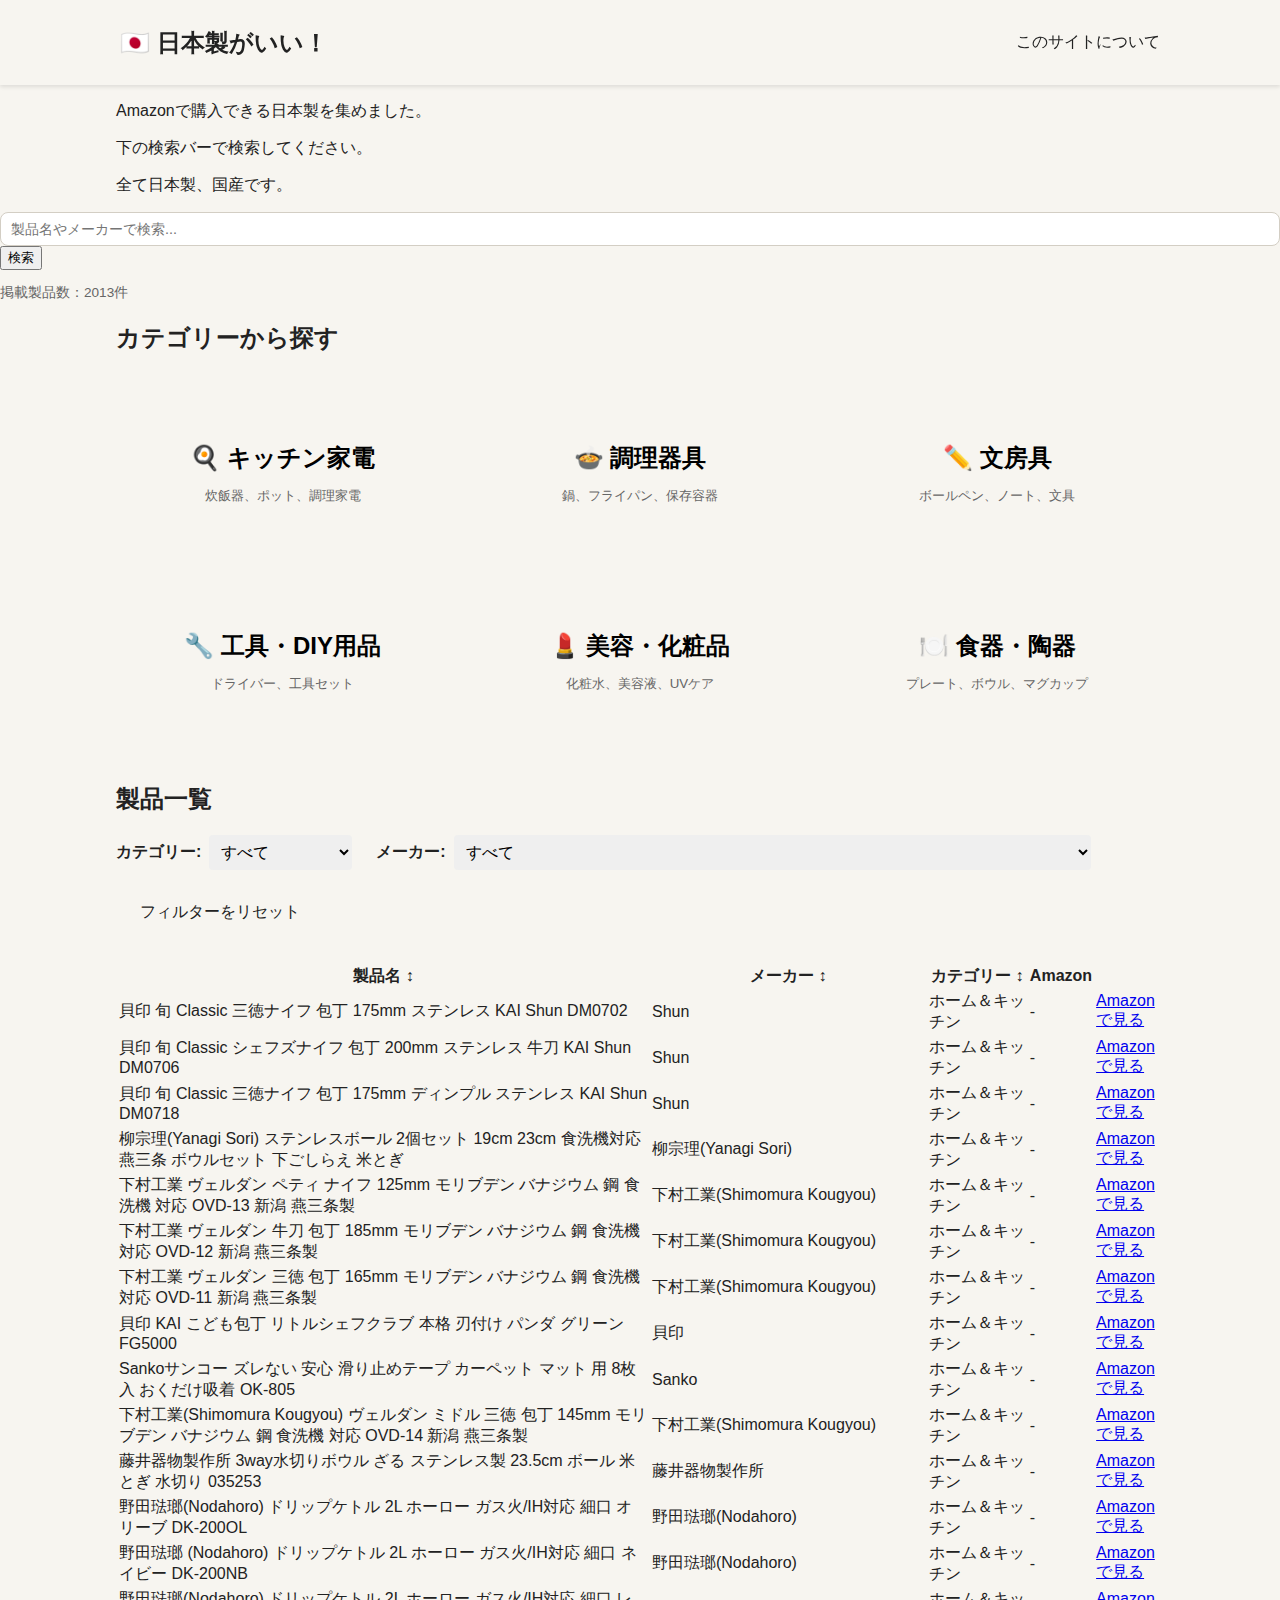
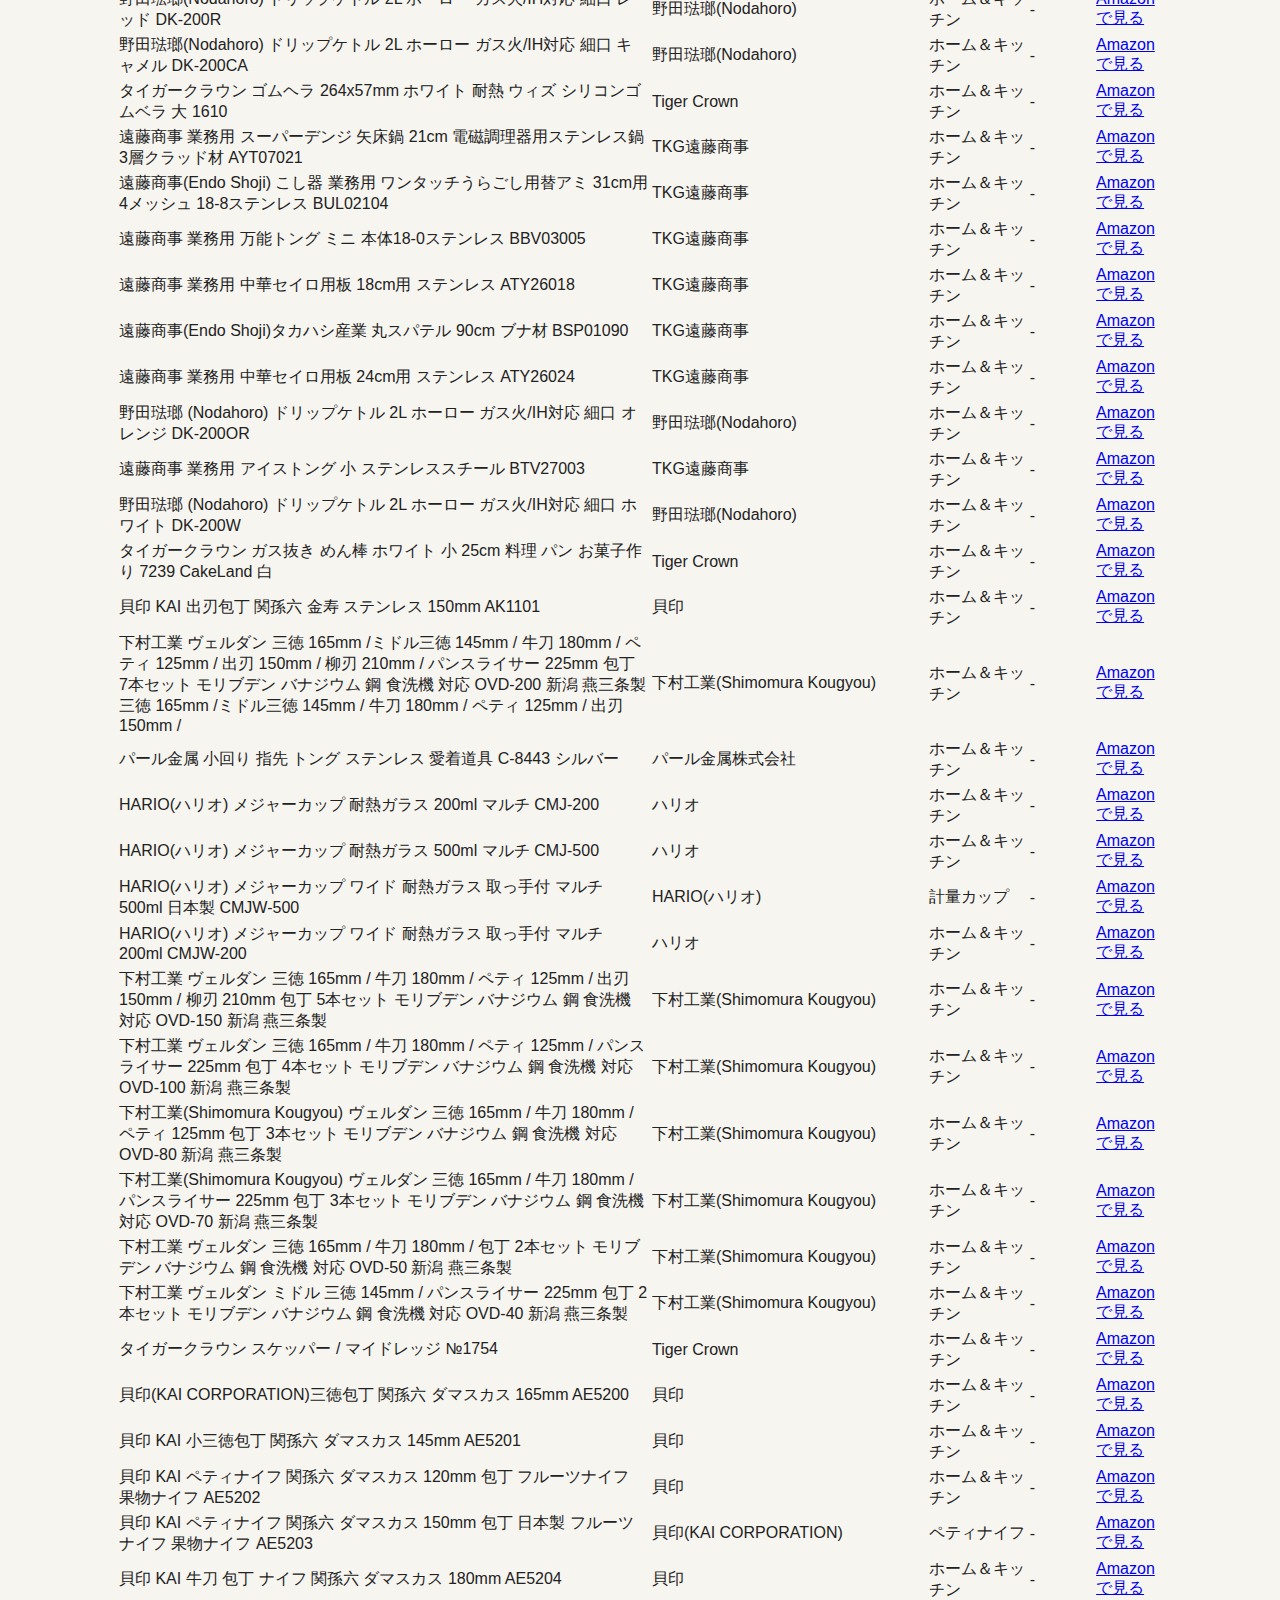
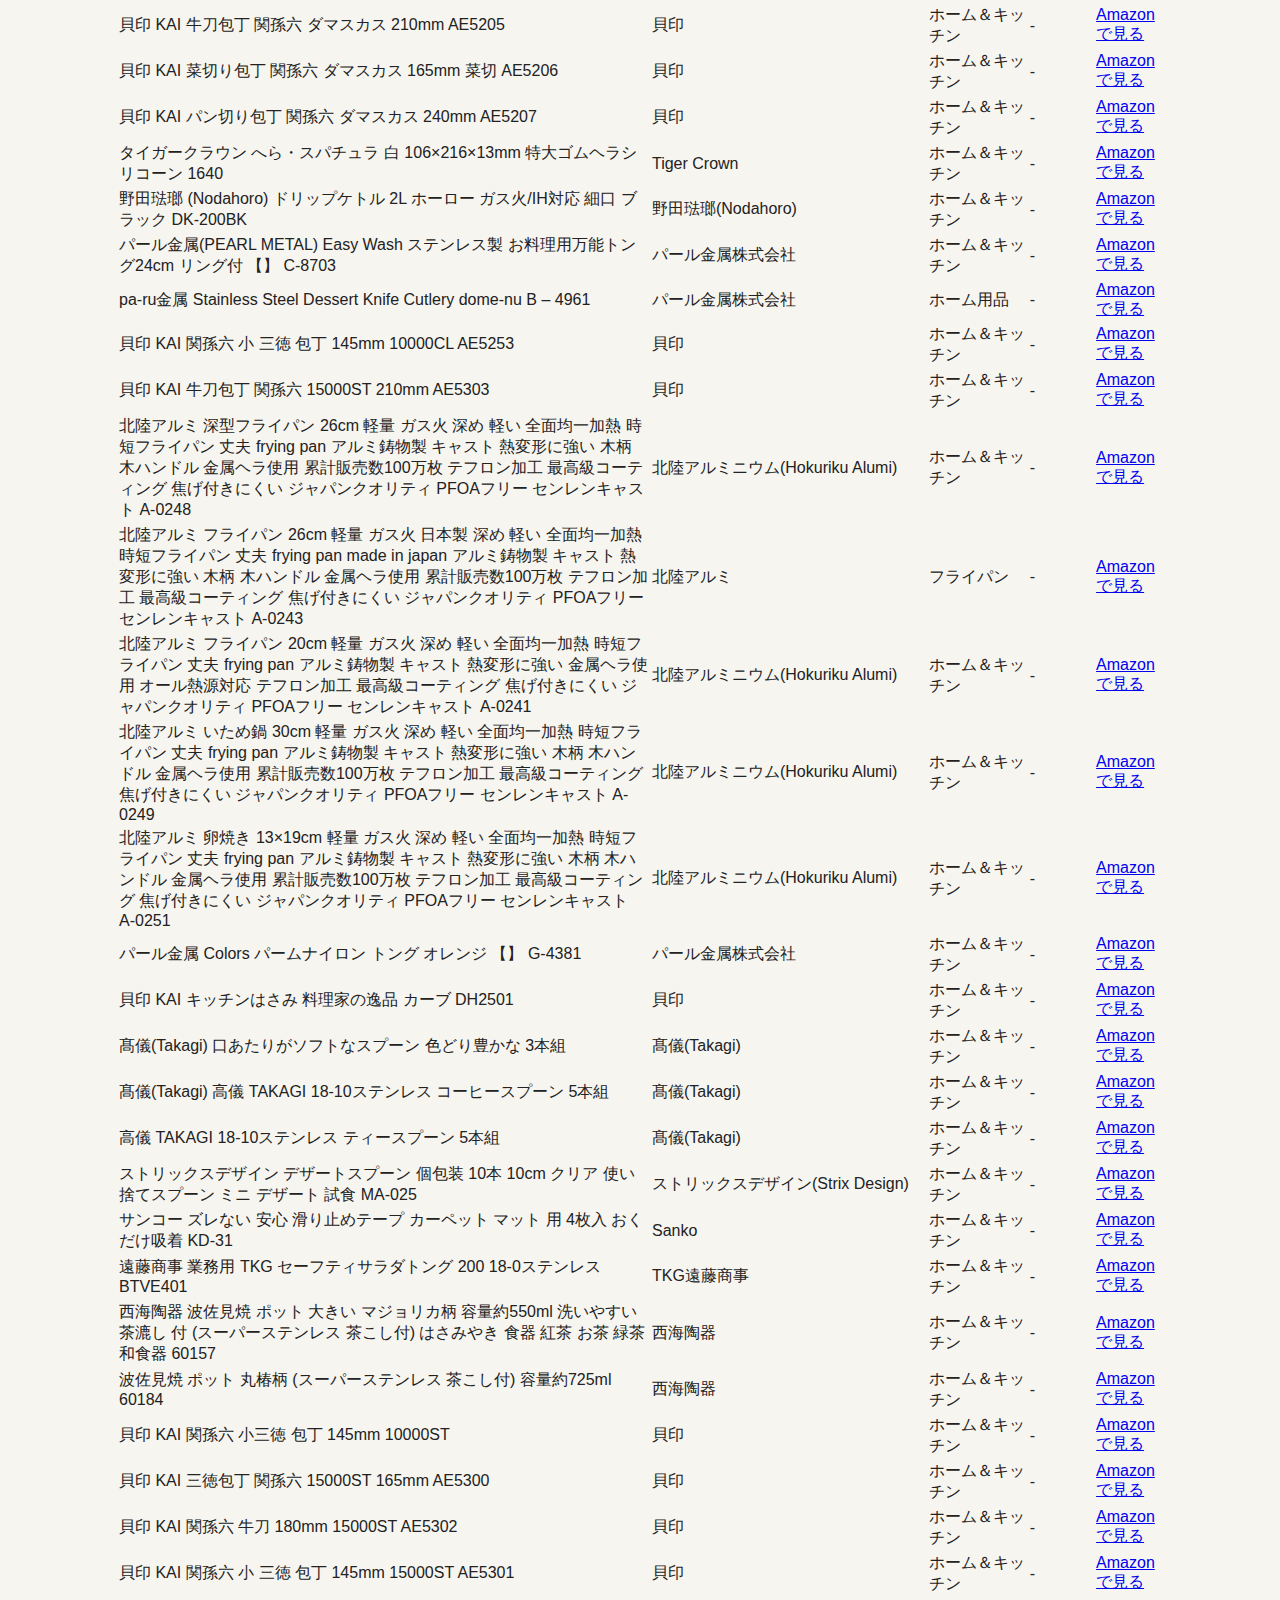
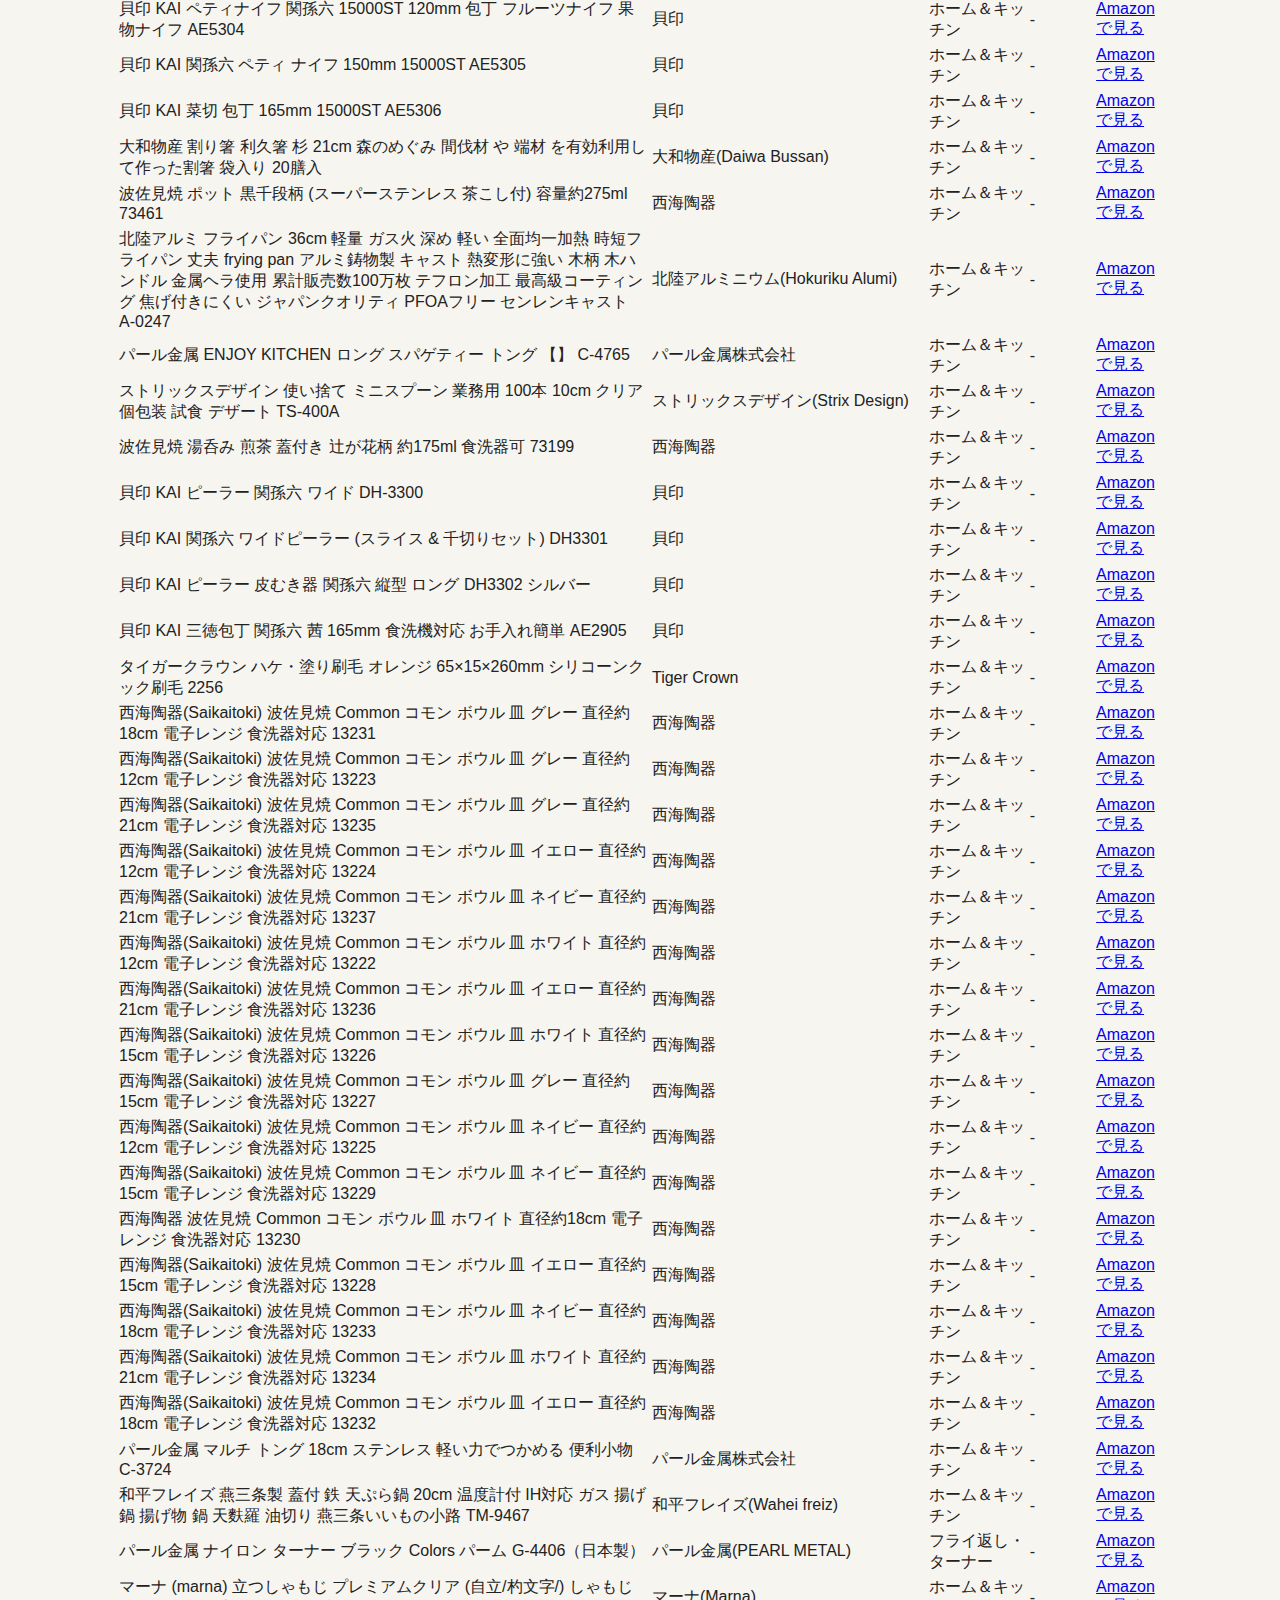
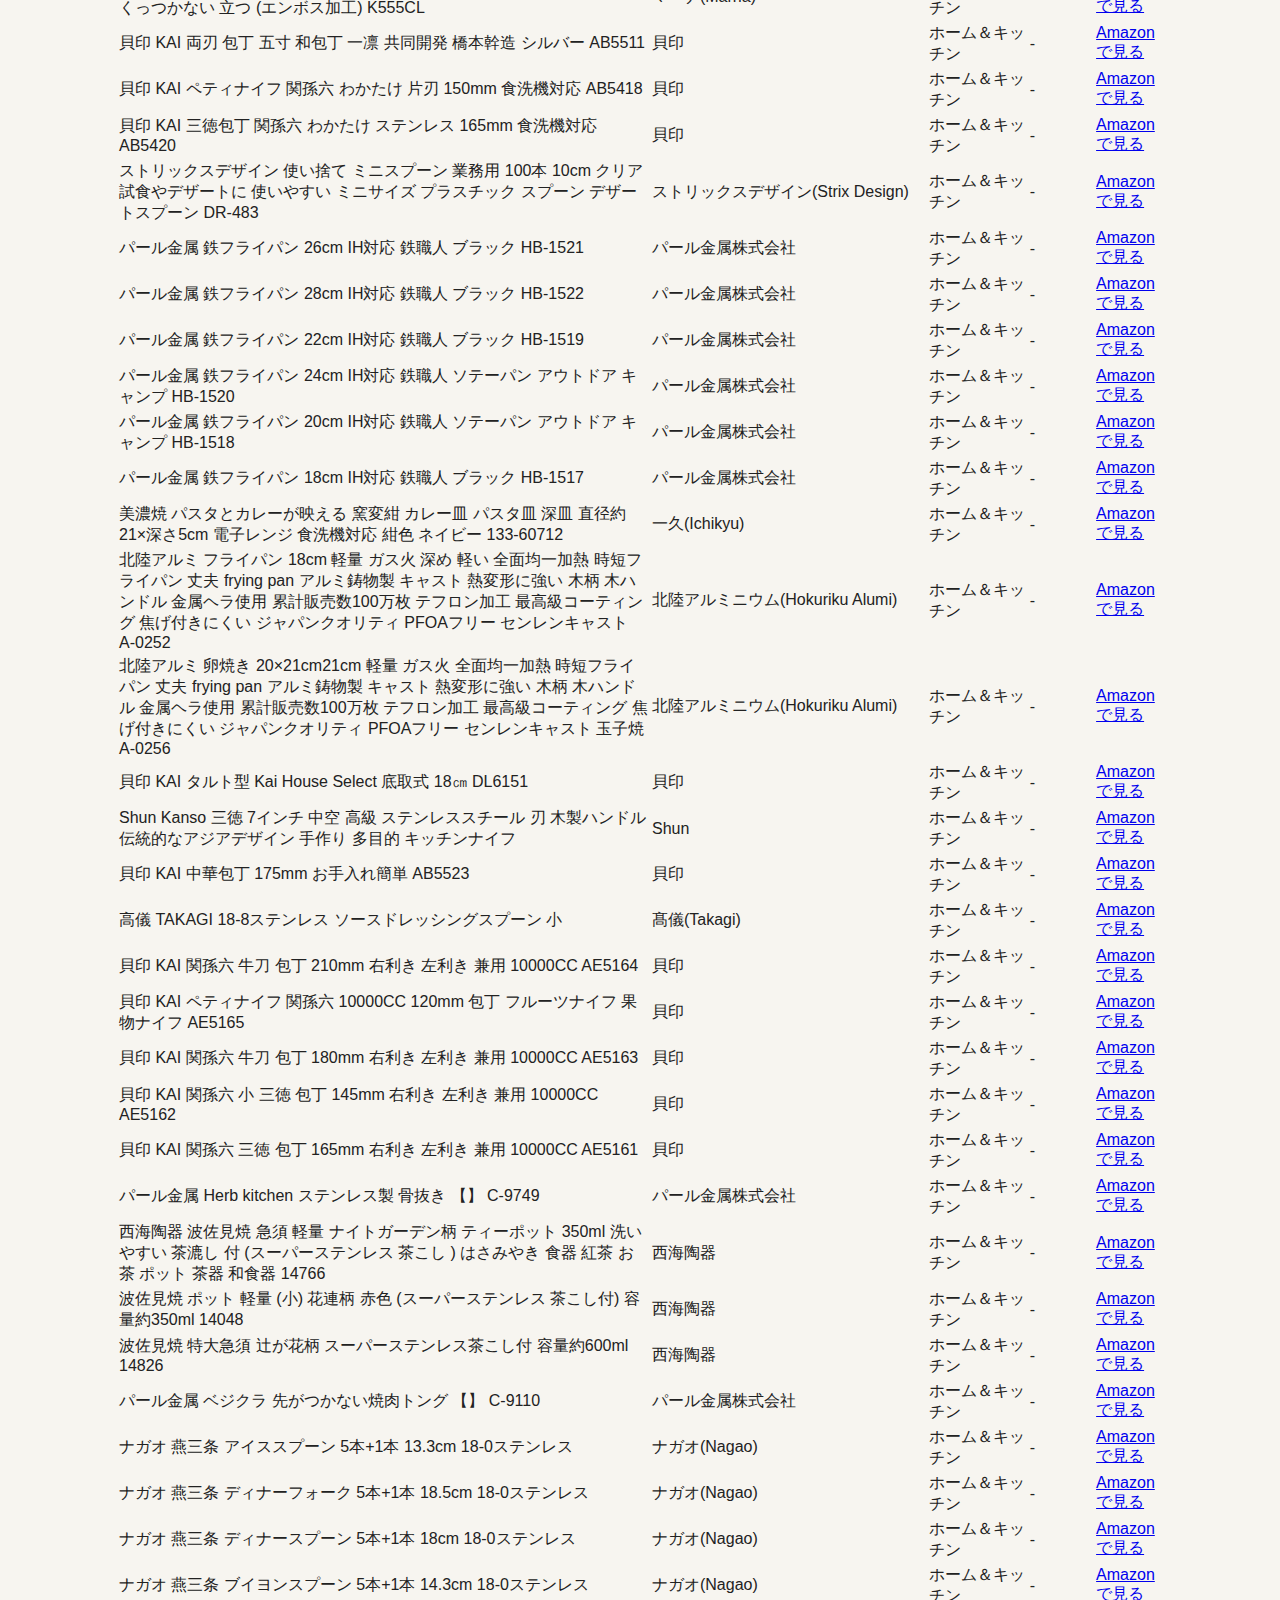
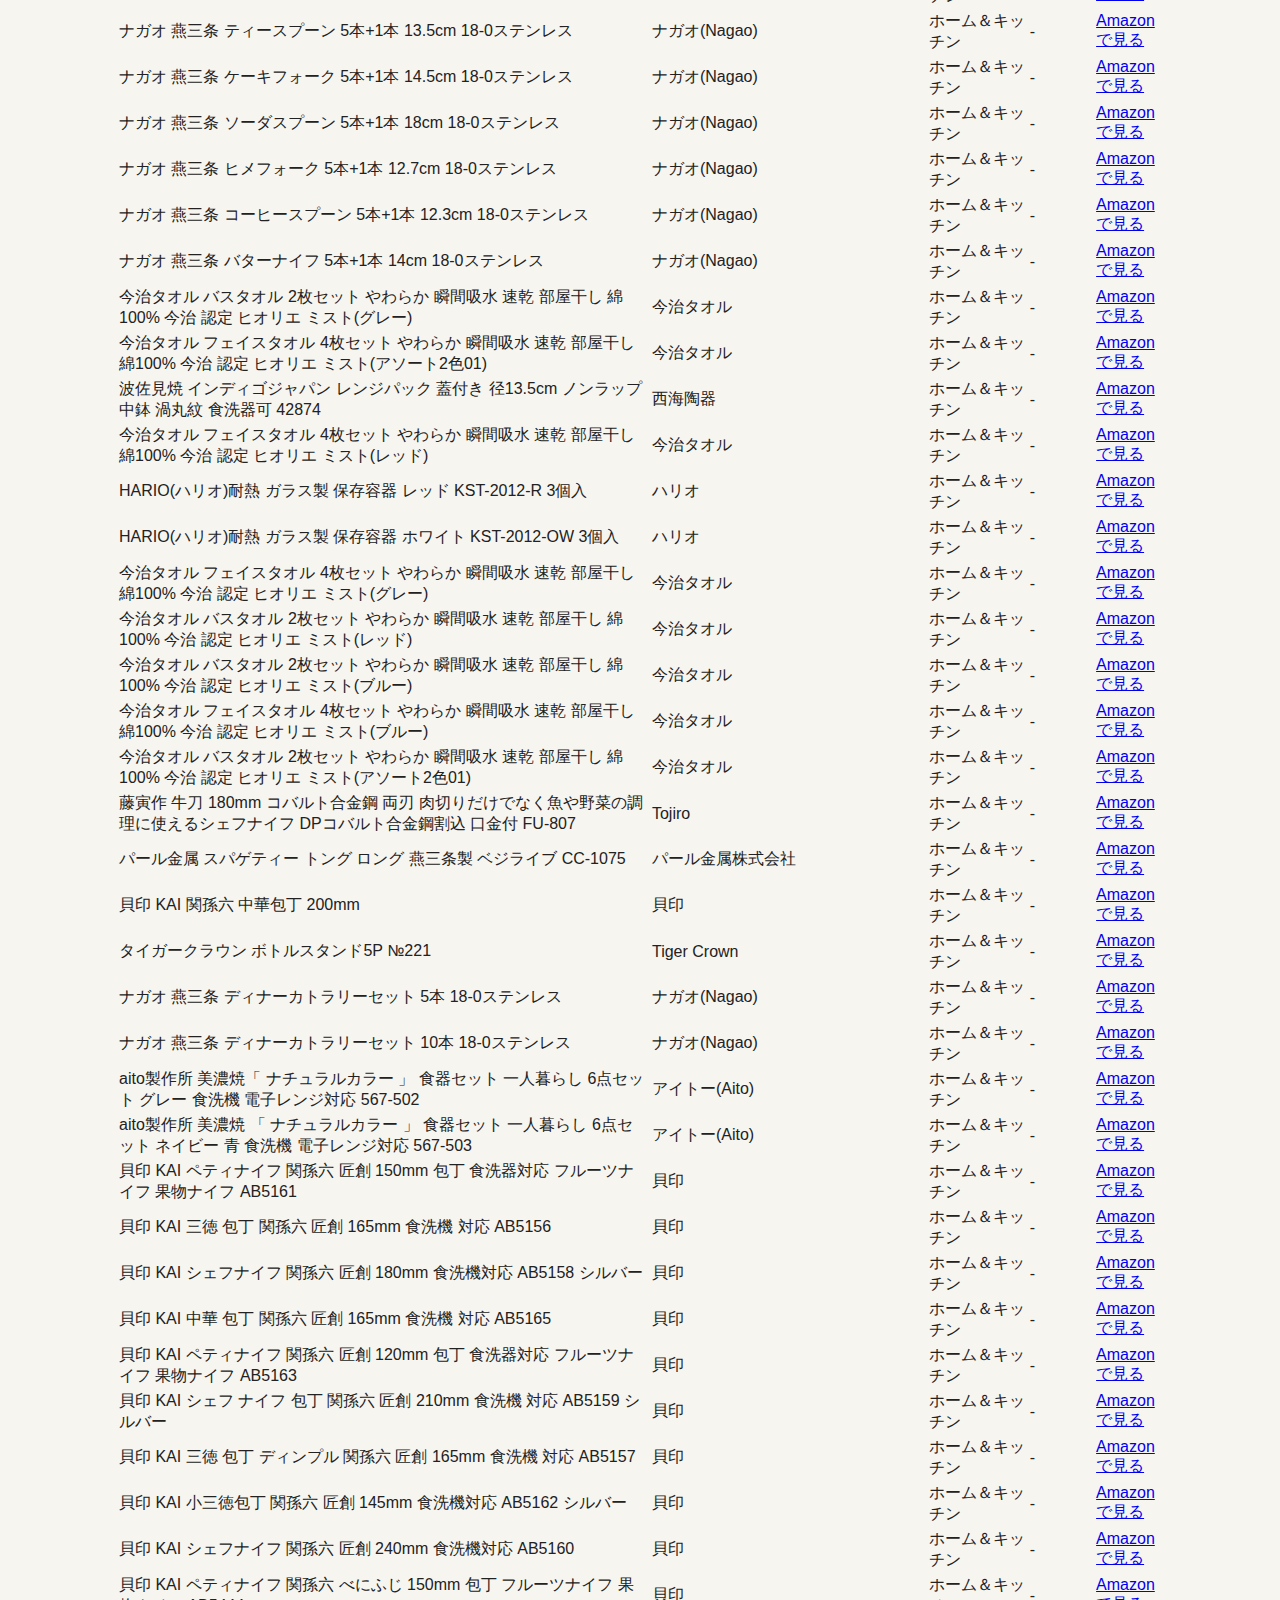
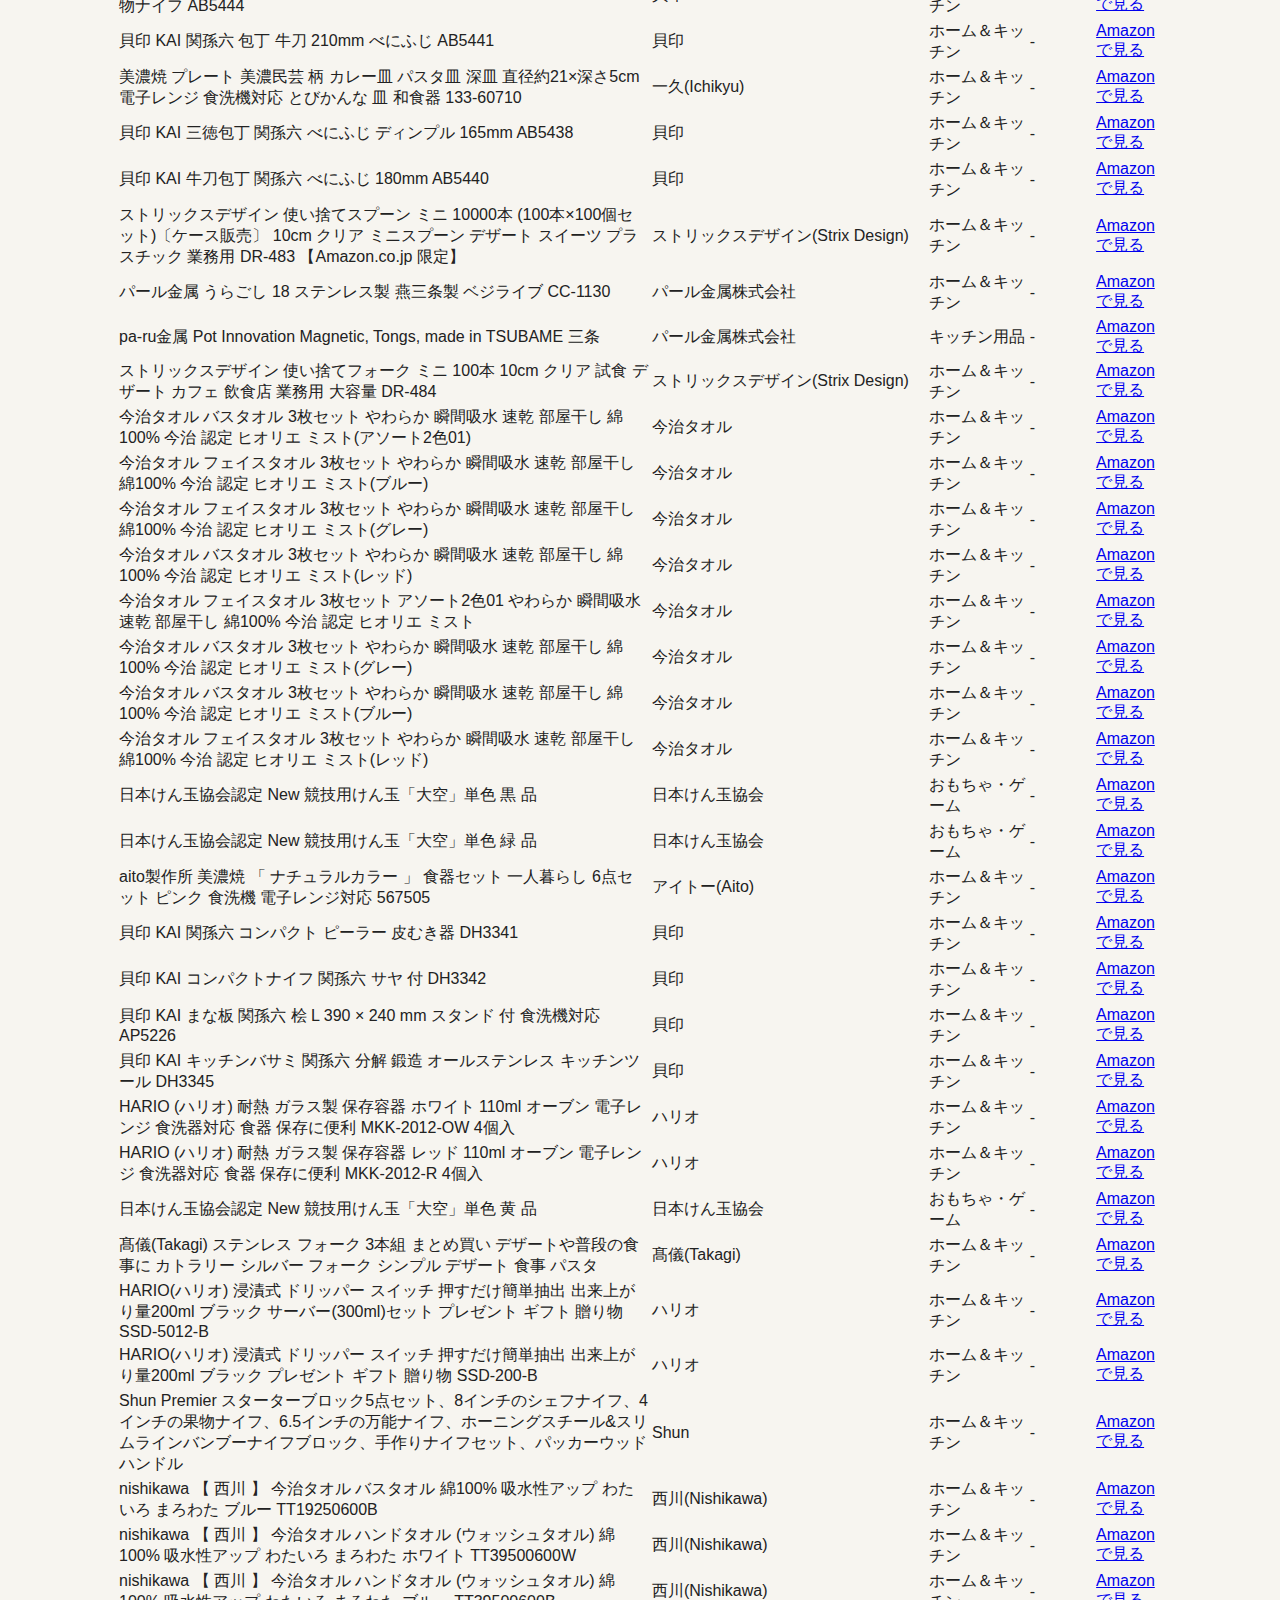
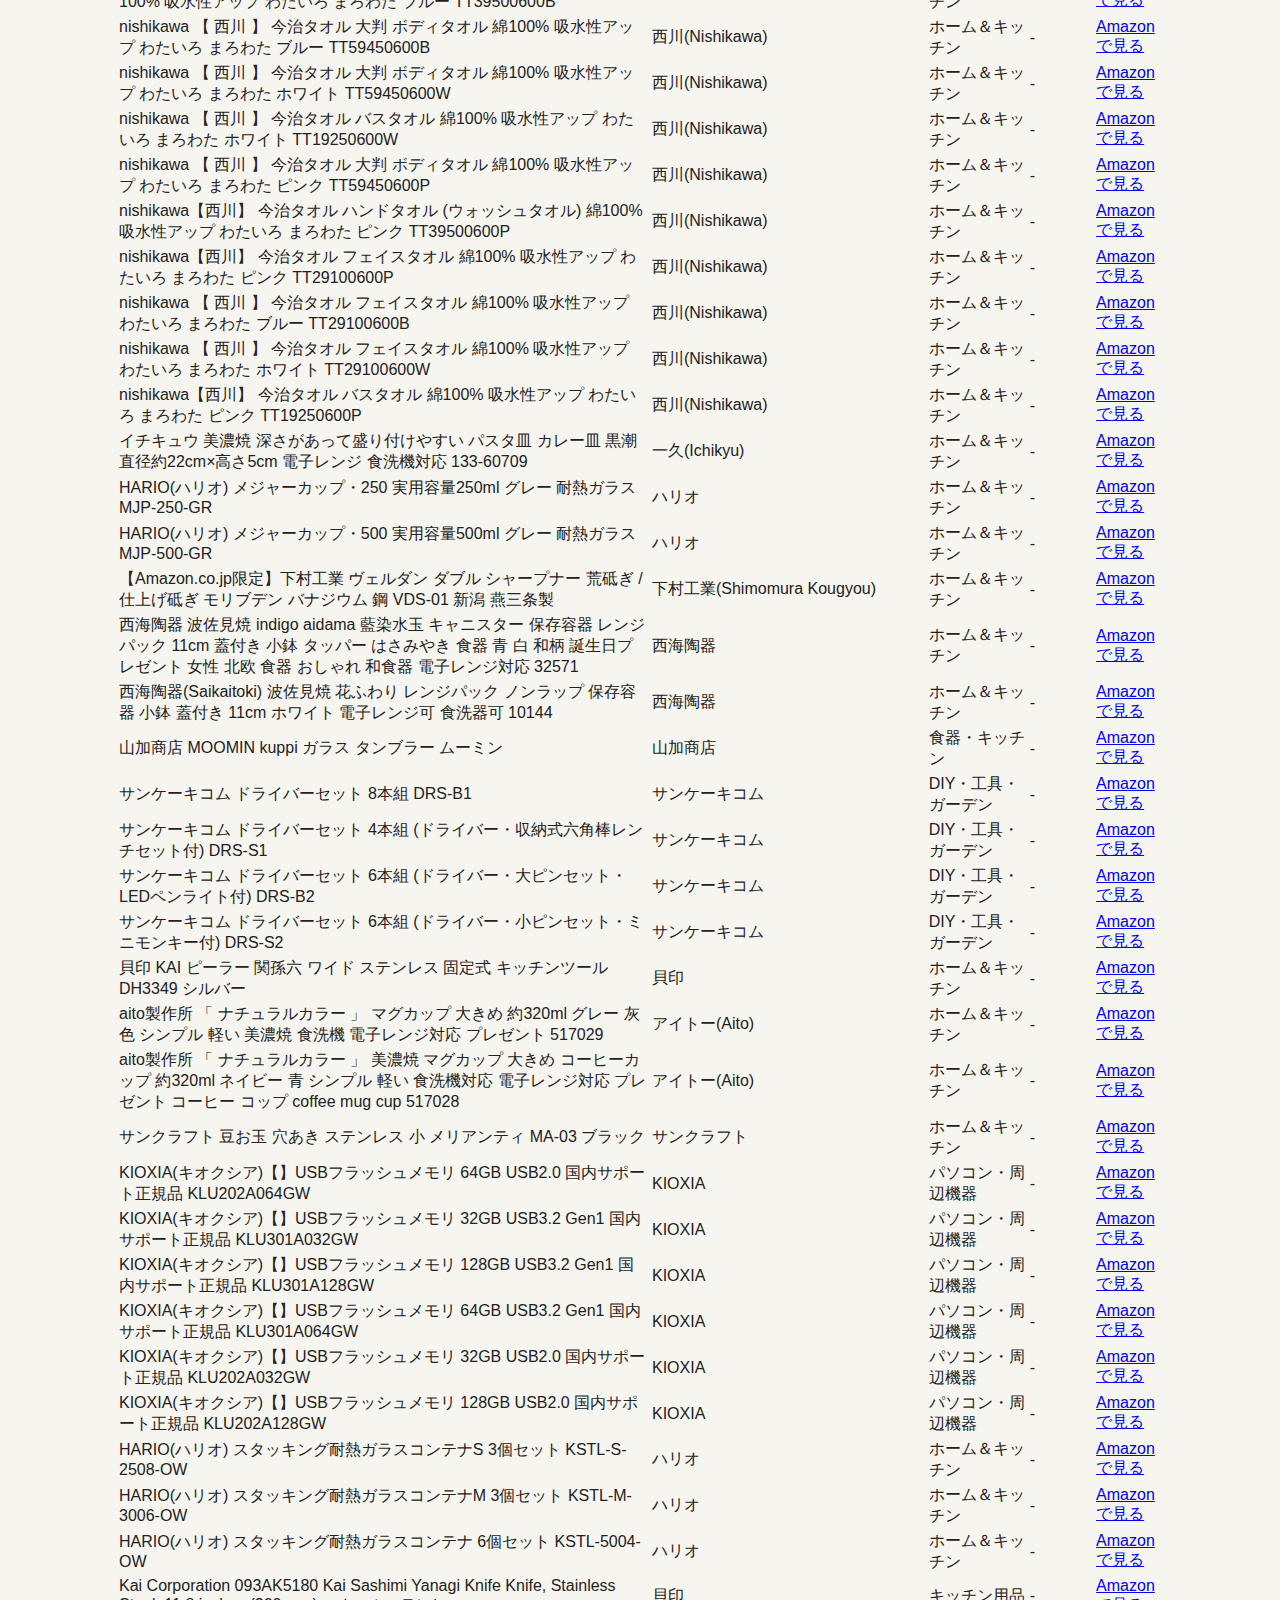
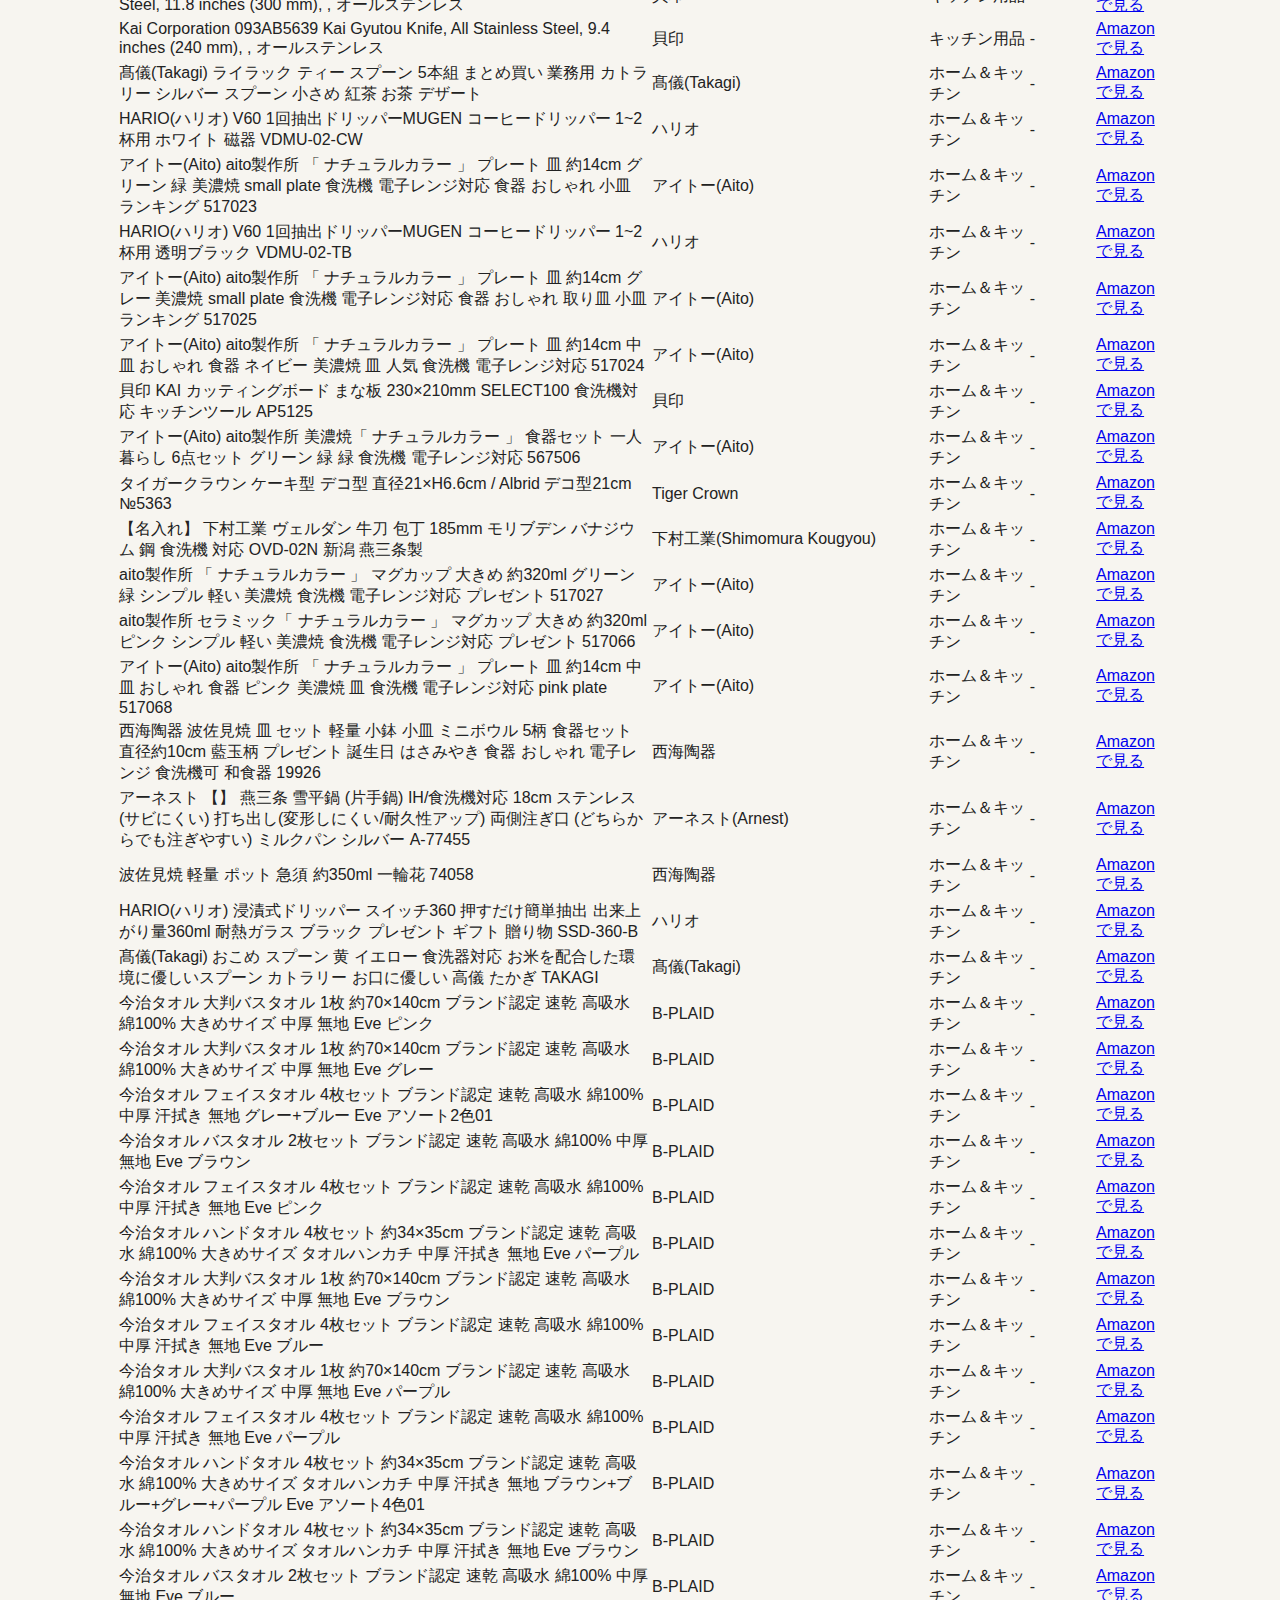
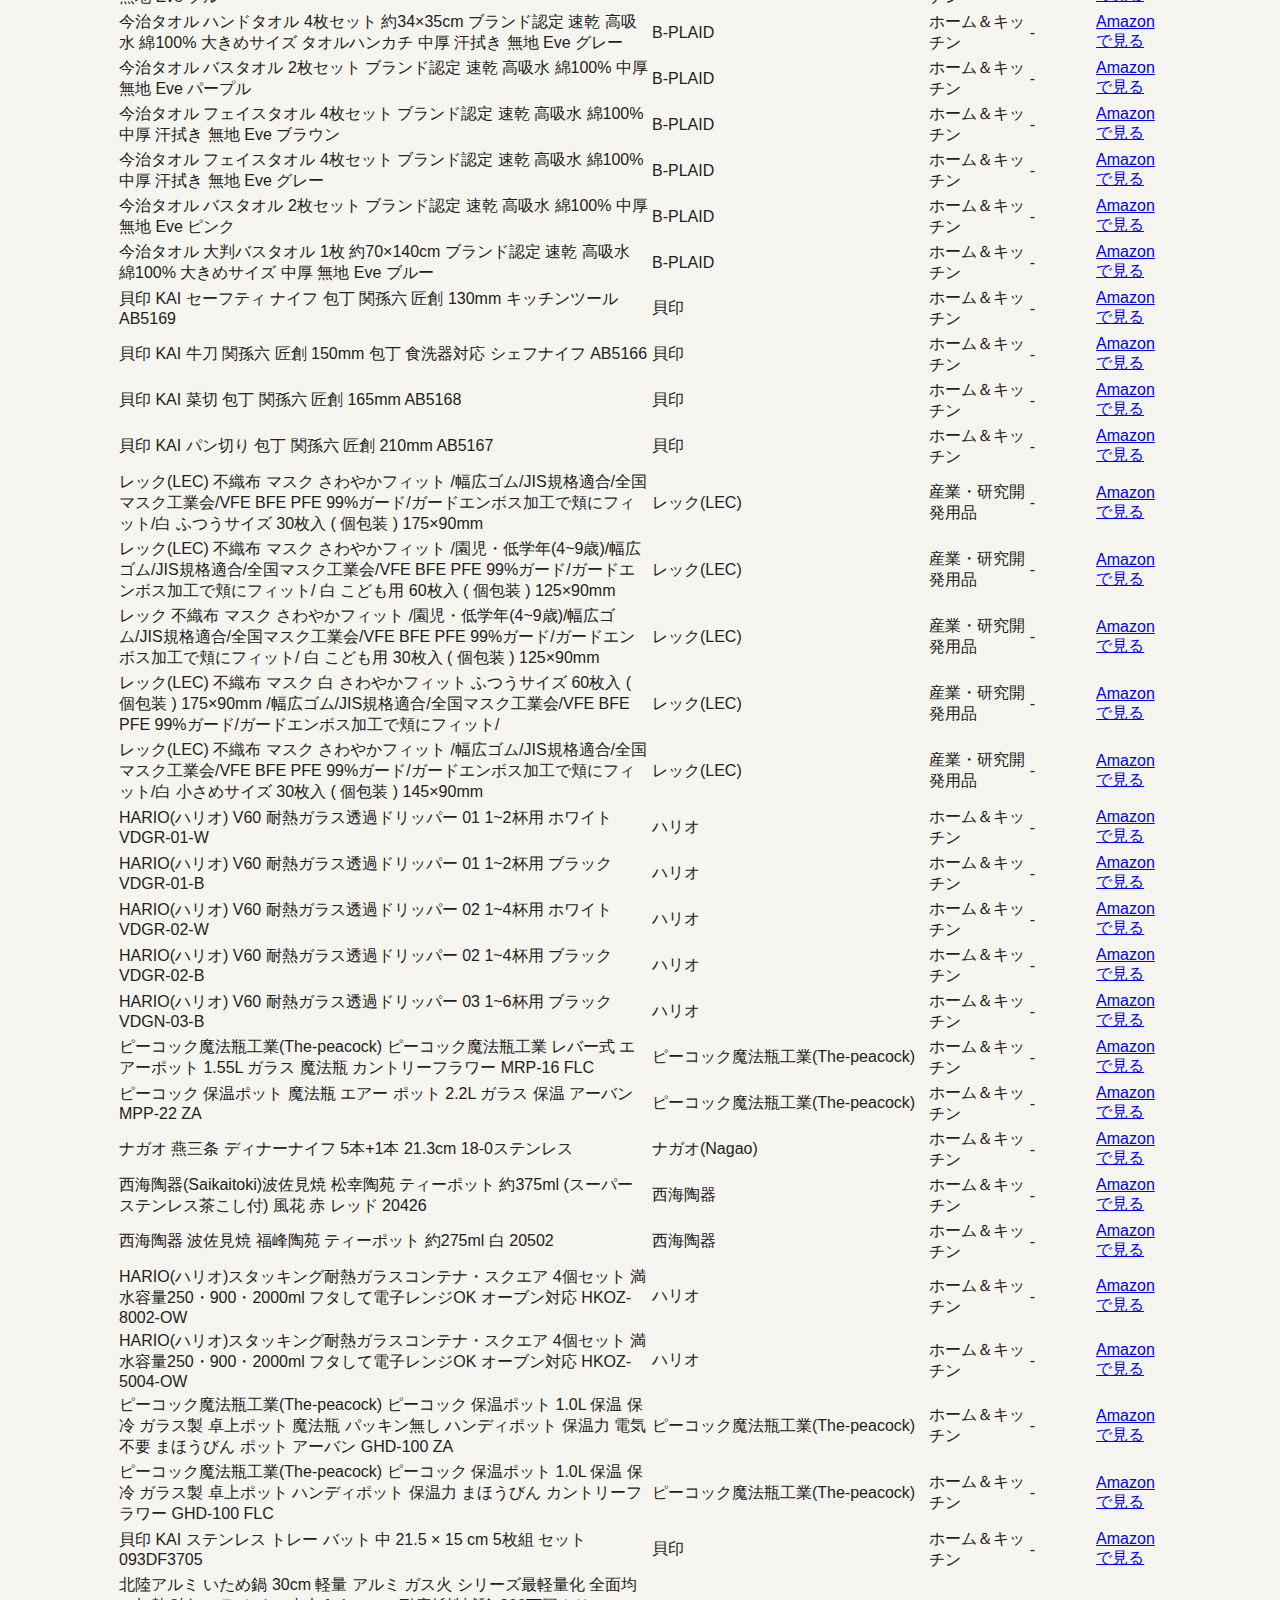
<file: index.html>
<!DOCTYPE html>
<html lang="ja">
<head>
    <meta charset="UTF-8">
    <meta name="viewport" content="width=device-width, initial-scale=1.0">
    <title>日本製がいい！</title>
    <link rel="stylesheet" href="css/style.css">
    <link rel="icon" href="favicon.jpeg" type="image/x-icon">
</head>

<body>
    <header>
        <nav class="navbar">
            <div class="container">
                <a href="index.html" class="logo">🇯🇵 日本製がいい！</a>
                <ul class="nav-menu">
                    <li><a href="about.html">このサイトについて</a></li>
                </ul>
            </div>
        </nav>
    </header>

    <main>
        <section class="hero-section">
            <div class="container hero-content">
                <p>Amazonで購入できる日本製を集めました。</p>
                <p>下の検索バーで検索してください。</p>
                <p>全て日本製、国産です。</p>
            </div>
        </section>

        <div class="search-container">
            <div class="search-box">
                <input type="text" id="searchInput" placeholder="製品名やメーカーで検索..." class="search-input">
                <button id="searchButton" class="search-button">検索</button>
            </div>
        </div>

        <p id="product-total" class="product-total"></p>

        <section class="categories">
            <div class="container">
                <h2>カテゴリーから探す</h2>
                <div class="category-grid">
                    <button class="category-card" data-category="キッチン家電">
                        <h3>🍳 キッチン家電</h3>
                        <p>炊飯器、ポット、調理家電</p>
                    </button>
                    <button class="category-card" data-category="刃物・包丁" style="display:none;">
                        <h3>🔪 刃物・包丁</h3>
                        <p>包丁、キッチンバサミ</p>
                    </button>
                    <button class="category-card" data-category="調理器具">
                        <h3>🍲 調理器具</h3>
                        <p>鍋、フライパン、保存容器</p>
                    </button>
                    <button class="category-card" data-category="文房具">
                        <h3>✏️ 文房具</h3>
                        <p>ボールペン、ノート、文具</p>
                    </button>
                    <button class="category-card" data-category="工具・DIY用品">
                        <h3>🔧 工具・DIY用品</h3>
                        <p>ドライバー、工具セット</p>
                    </button>
                    <button class="category-card" data-category="美容・化粧品">
                        <h3>💄 美容・化粧品</h3>
                        <p>化粧水、美容液、UVケア</p>
                    </button>
                    <button class="category-card" data-category="食器・陶器">
                        <h3>🍽️ 食器・陶器</h3>
                        <p>プレート、ボウル、マグカップ</p>
                    </button>
                </div>
            </div>
        </section>

        <section class="products-section">
            <div class="container">
                <h2>製品一覧</h2>
                
                <div class="filters">
                    <div class="filter-group">
                        <label for="category-filter">カテゴリー:</label>
                        <select id="category-filter">
                            <option value="all">すべて</option>
                            <option value="キッチン家電">キッチン家電</option>
                            <option value="刃物・包丁">刃物・包丁</option>
                            <option value="調理器具">調理器具</option>
                            <option value="文房具">文房具</option>
                            <option value="工具・DIY用品">工具・DIY用品</option>
                            <option value="美容・化粧品">美容・化粧品</option>
                            <option value="食器・陶器">食器・陶器</option>
                        </select>
                    </div>
                    <div class="filter-group">
                        <label for="manufacturer-filter">メーカー:</label>
                        <select id="manufacturer-filter">
                            <option value="all">すべて</option>
                        </select>
                    </div>
                    <div class="filter-group">
                        <button id="reset-filter" class="btn-secondary">フィルターをリセット</button>
                    </div>
                </div>

                <div class="table-container">
                    <table class="products-table" id="products-table">
                        <thead>
                            <tr>
                                <th class="sortable" data-column="name">製品名 <span class="sort-icon">↕</span></th>
                                <th class="sortable" data-column="manufacturer">メーカー <span class="sort-icon">↕</span></th>
                                <th class="sortable" data-column="category">カテゴリー <span class="sort-icon">↕</span></th>
                                <th>Amazon</th>
                            </tr>
                        </thead>
                        <tbody id="products-tbody">
                            <!-- JavaScriptで動的に生成 -->
                        </tbody>
                    </table>
                </div>
            </div>
        </section>
    </main>

    <footer>
        <div class="container">
            <div class="footer-content">
                <div class="footer-section">
                    <h3>日本製ナビ</h3>
                    <p>日本製をもっと多くの人へ。</p>
                </div>
                <div class="footer-section">
                    <h4>サイト</h4>
                    <ul>
                        <li><a href="index.html">トップ</a></li>
                        <li><a href="about.html">このサイトについて</a></li>
                        <li><a href="submit.html">製品を投稿</a></li>
                    </ul>
                </div>
            </div>
            <div class="footer-bottom">
                <p>&copy; 2025 日本製ナビ. All rights reserved.</p>
                <p class="disclaimer">当サイトは各企業とは一切関係なく、情報提供を目的として運営しております。</p>
            </div>
        </div>
    </footer>

    <script src="js/main.js"></script>
</body>
</html>
</file>
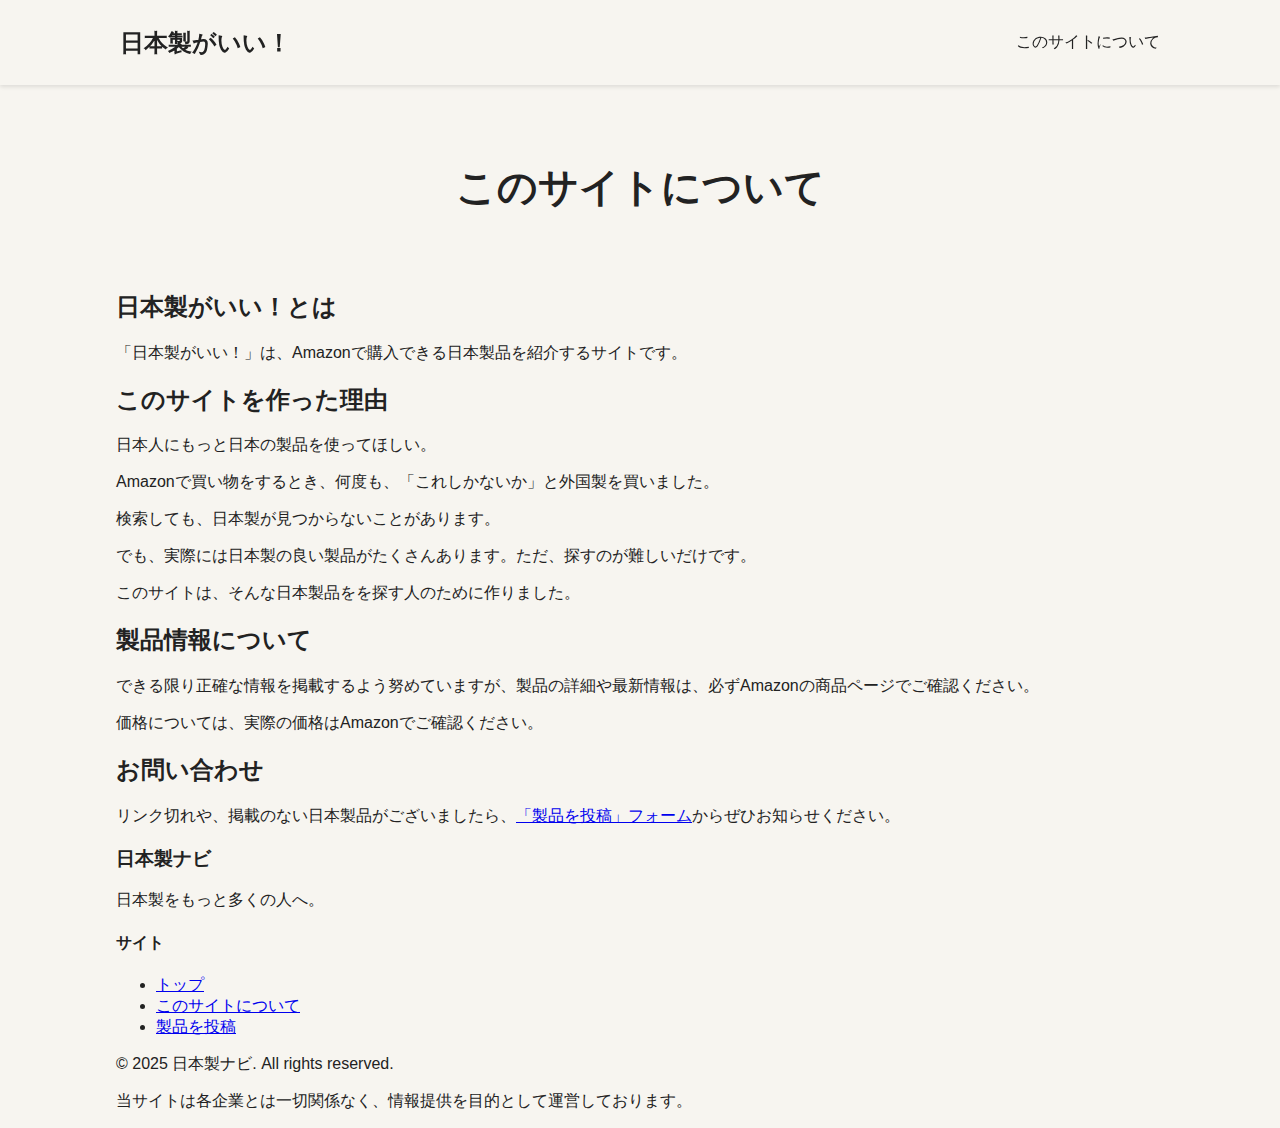
<file: about.html>
<!DOCTYPE html>
<html lang="ja">
<head>
    <meta charset="UTF-8">
    <meta name="viewport" content="width=device-width, initial-scale=1.0">
    <title>このサイトについて - 日本製がいい！</title>
    <link rel="stylesheet" href="css/style.css">
</head>
<body>
    <header>
        <nav class="navbar">
            <div class="container">
                <a href="index.html" class="logo">日本製がいい！</a>
                <ul class="nav-menu">
                    <li><a href="about.html" class="active">このサイトについて</a></li>
                </ul>
            </div>
        </nav>
    </header>

    <main>
        <section class="page-header">
            <div class="container">
                <h1>このサイトについて</h1>
            </div>
        </section>

        <section class="about-content">
            <div class="container">
                <div class="about-text">
                    <h2>日本製がいい！とは</h2>
                    <p>「日本製がいい！」は、Amazonで購入できる日本製品を紹介するサイトです。</p>
                    
                    <h2>このサイトを作った理由</h2>
                    <p>日本人にもっと日本の製品を使ってほしい。</p>
                    <p>Amazonで買い物をするとき、何度も、「これしかないか」と外国製を買いました。<p>
                    <p>検索しても、日本製が見つからないことがあります。</p>
                    <p>でも、実際には日本製の良い製品がたくさんあります。ただ、探すのが難しいだけです。</p>
                    <p>このサイトは、そんな日本製品をを探す人のために作りました。</p>
                    
                    <h2>製品情報について</h2>
                    <p>できる限り正確な情報を掲載するよう努めていますが、製品の詳細や最新情報は、必ずAmazonの商品ページでご確認ください。</p>
                    <p>価格については、実際の価格はAmazonでご確認ください。</p>
                    
                    <h2>お問い合わせ</h2>
                    <p>リンク切れや、掲載のない日本製品がございましたら、<a href="submit.html">「製品を投稿」フォーム</a>からぜひお知らせください。</p>
                </div>
            </div>
        </section>
    </main>

    <footer>
        <div class="container">
            <div class="footer-content">
                <div class="footer-section">
                    <h3>日本製ナビ</h3>
                    <p>日本製をもっと多くの人へ。</p>
                </div>
                <div class="footer-section">
                    <h4>サイト</h4>
                    <ul>
                        <li><a href="index.html">トップ</a></li>
                        <li><a href="about.html">このサイトについて</a></li>
                        <li><a href="submit.html">製品を投稿</a></li>
                    </ul>
                </div>
            </div>
            <div class="footer-bottom">
                <p>&copy; 2025 日本製ナビ. All rights reserved.</p>
                <p class="disclaimer">当サイトは各企業とは一切関係なく、情報提供を目的として運営しております。</p>
            </div>
        </div>
    </footer>

    <script src="js/main.js"></script>
</body>
</html>
</file>
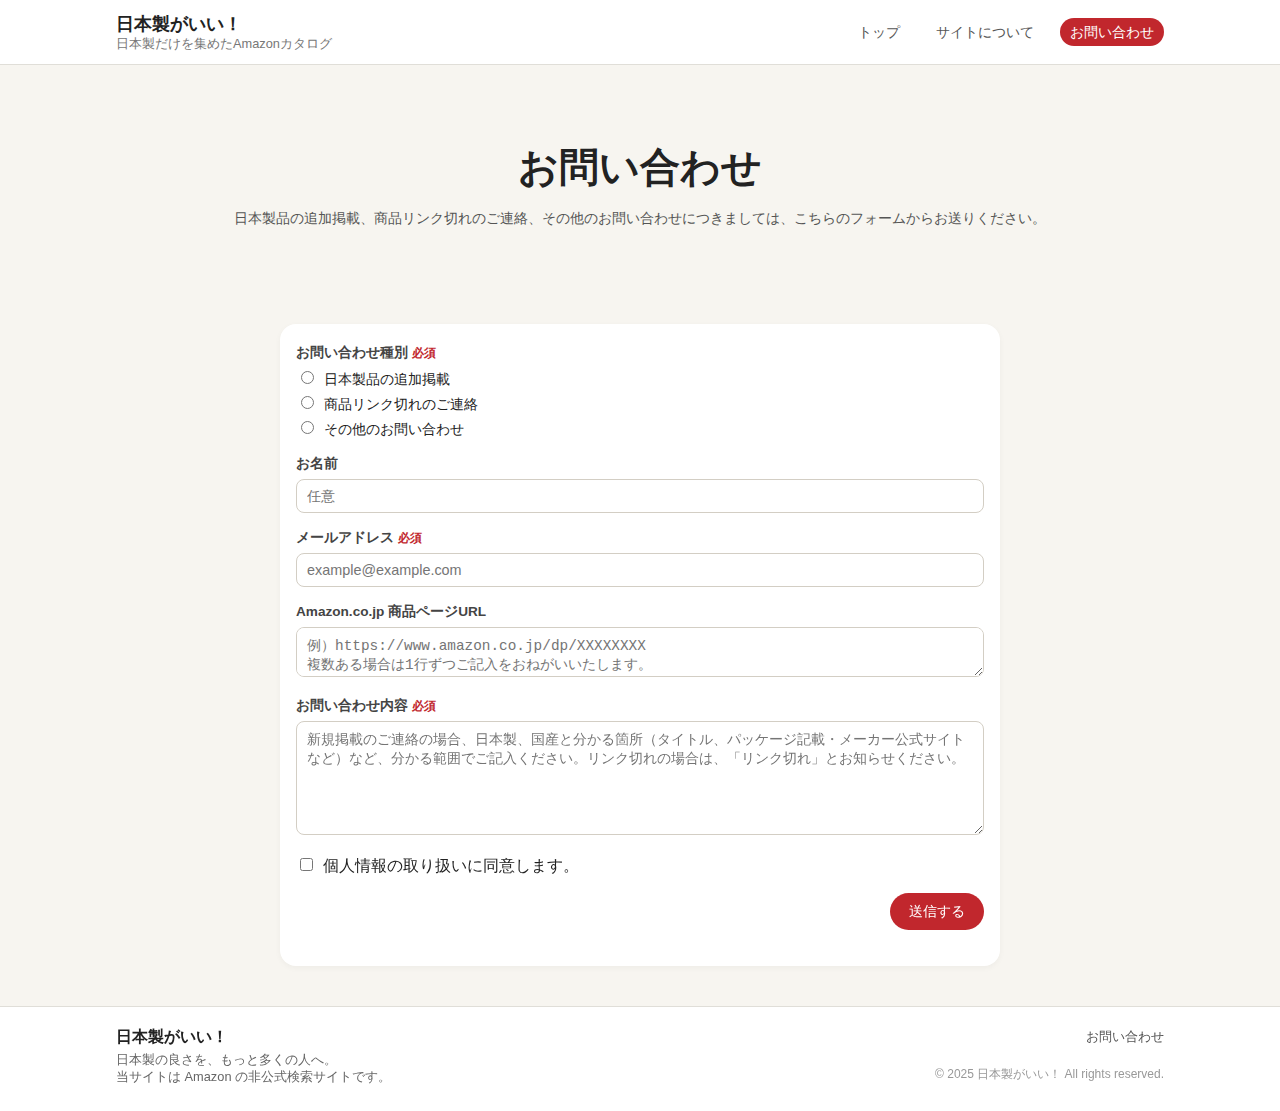
<file: contact.html>
<!DOCTYPE html>
<html lang="ja">
<head>
  <meta charset="UTF-8">
  <title>お問い合わせ | 日本製がいい！</title>
  <meta name="viewport" content="width=device-width, initial-scale=1">
  <link rel="stylesheet" href="css/style.css">

  <!-- Google tag (gtag.js) -->
  <script async src="https://www.googletagmanager.com/gtag/js?id=G-STK49WK2E0"></script>
  <script>
    window.dataLayer = window.dataLayer || [];
    function gtag(){dataLayer.push(arguments);}
    gtag('js', new Date());
    gtag('config', 'G-STK49WK2E0');
  </script>

</head>
<body class="contact-page">
  <header class="site-header">
    <div class="container header-inner">
      <div class="site-logo">
        <a href="index.html">
          <span class="site-title">日本製がいい！</span>
          <span class="site-subtitle">日本製だけを集めたAmazonカタログ</span>
        </a>
      </div>
      <nav class="site-nav">
        <ul>
          <li><a href="index.html">トップ</a></li>
          <li><a href="about.html">サイトについて</a></li>
          <li><a href="contact.html" class="active">お問い合わせ</a></li>
        </ul>
      </nav>
    </div>
  </header>

  <main>
    <section class="page-header">
      <div class="container">
        <h1 class="section-title">お問い合わせ</h1>
        <p class="section-lead">
          日本製品の追加掲載、商品リンク切れのご連絡、その他のお問い合わせにつきましては、こちらのフォームからお送りください。
        </p>
      </div>
    </section>

    <section class="contact-section">
      <div class="container">
        <!-- Formspree 等で発行されるエンドポイントに変更 -->
        <form
          class="contact-form"
          action="https://formspree.io/f/mjkqybyo"
          method="POST">

          <!-- honeypot（スパム対策用の隠しフィールド） -->
          <div style="display:none;">
            <label>Leave this field empty
              <input type="text" name="_gotcha">
            </label>
          </div>

  <!-- ① お問い合わせ種別：ラジオボタン -->
  <div class="form-row">
    <span class="form-label">
      お問い合わせ種別<span class="form-required">必須</span>
    </span>
    <div class="form-radio-group">
      <label class="form-radio">
        <input type="radio" name="type" value="new_product" required>
        日本製品の追加掲載
      </label>
      <label class="form-radio">
        <input type="radio" name="type" value="broken_link">
        商品リンク切れのご連絡
      </label>
      <label class="form-radio">
        <input type="radio" name="type" value="other">
        その他のお問い合わせ
      </label>
    </div>
  </div>

  <div class="form-row">
    <label for="name" class="form-label">お名前</label>
    <input
      type="text"
      id="name"
      name="name"
      class="form-input"
      placeholder="任意">
  </div>

  <div class="form-row">
    <label for="email" class="form-label">メールアドレス<span class="form-required">必須</span></label>
    <input
      type="email"
      id="email"
      name="email"
      class="form-input"
      required
      placeholder="example@example.com">
  </div>

  <!-- ② ASIN欄は削除。URLと本文だけで運用 -->
  <div class="form-row">
    <label for="url" class="form-label">
      Amazon.co.jp 商品ページURL 
    </label>
    <textarea
      id="url"
      name="url"
      class="form-textarea"
      rows="2"
      placeholder="例）https://www.amazon.co.jp/dp/XXXXXXXX&#10;複数ある場合は1行ずつご記入をおねがいいたします。"></textarea>
  </div>

  <div class="form-row">
    <label for="message" class="form-label">お問い合わせ内容<span class="form-required">必須</span></label>
    <textarea
      id="message"
      name="message"
      class="form-textarea"
      rows="6"
      required
      placeholder="新規掲載のご連絡の場合、日本製、国産と分かる箇所（タイトル、パッケージ記載・メーカー公式サイトなど）など、分かる範囲でご記入ください。リンク切れの場合は、「リンク切れ」とお知らせください。"></textarea>
  </div>

  <div class="form-row form-row-inline">
    <label class="form-checkbox">
      <input type="checkbox" name="agree" required>
      <span>個人情報の取り扱いに同意します。</span>
    </label>
  </div>

  <div class="form-row form-actions">
    <button type="submit" class="btn btn-primary">送信する</button>
  </div>
</form>
</section>
</main>

  <!-- 共通フッター（index.html と同じ構造に揃える） -->
  <footer class="site-footer">
    <div class="container footer-inner">
      <div class="footer-left">
        <p class="footer-logo">日本製がいい！</p>
        <p class="footer-text">
          日本製の良さを、もっと多くの人へ。<br>
          当サイトは Amazon の非公式検索サイトです。
        </p>
      </div>
      <div class="footer-right">
        <ul class="footer-links">
          <li><a href="contact.html">お問い合わせ</a></li>
        </ul>
        <p class="footer-copy">&copy; 2025 日本製がいい！ All rights reserved.</p>
      </div>
    </div>
  </footer>

  <script src="js/main.js"></script>
</body>
</html>
</file>
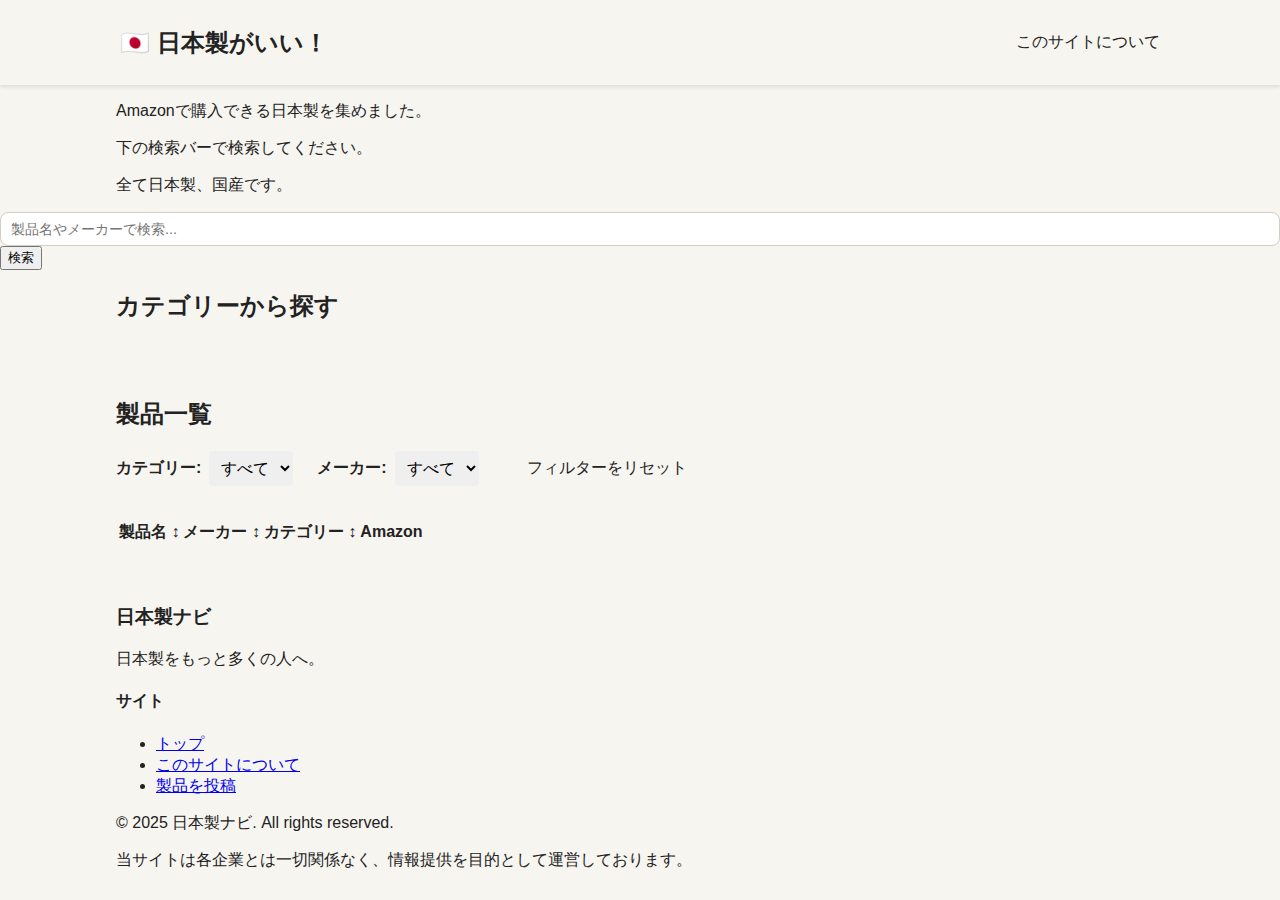
<file: index_backup.html>
<!DOCTYPE html>
<html lang="ja">
<head>
    <meta charset="UTF-8">
    <meta name="viewport" content="width=device-width, initial-scale=1.0">
    <title>日本製がいい！</title>

    <!-- Google Tag Manager -->
    <script>(function(w,d,s,l,i){w[l]=w[l]||[];w[l].push({'gtm.start':
    new Date().getTime(),event:'gtm.js'});var f=d.getElementsByTagName(s)[0],
    j=d.createElement(s),dl=l!='dataLayer'?'&l='+l:'';j.async=true;j.src=
    'https://www.googletagmanager.com/gtm.js?id='+i+dl;f.parentNode.insertBefore(j,f);
    })(window,document,'script','dataLayer','GTM-TV7R46GF');</script>
    <!-- End Google Tag Manager -->

    <!-- Google tag (gtag.js) -->
    <script async src="https://www.googletagmanager.com/gtag/js?id=G-STK49WK2E0"></script>
    <script>
        window.dataLayer = window.dataLayer || [];
        function gtag(){dataLayer.push(arguments);}
        gtag('js', new Date());
        gtag('config', 'G-STK49WK2E0');
    </script>
    
    <link rel="stylesheet" href="css/style.css">
    <link rel="icon" href="favicon.jpeg" type="image/x-icon">
</head>

<body>
    <!-- Google Tag Manager (noscript) -->
    <noscript><iframe src="https://www.googletagmanager.com/ns.html?id=GTM-TV7R46GF"
    height="0" width="0" style="display:none;visibility:hidden"></iframe></noscript>
    <!-- End Google Tag Manager (noscript) -->

    <header>
        <nav class="navbar">
            <div class="container">
                <a href="index.html" class="logo">🇯🇵 日本製がいい！</a>
                <ul class="nav-menu">
                    <li><a href="about.html">このサイトについて</a></li>
                </ul>
            </div>
        </nav>
    </header>

    <main>
        <section class="hero-section">
            <div class="container hero-content">
                <p>Amazonで購入できる日本製を集めました。</p>
                <p>下の検索バーで検索してください。</p>
                <p>全て日本製、国産です。</p>
            </div>
        </section>

        <div class="search-container">
            <div class="search-box">
                <input type="text" id="searchInput" placeholder="製品名やメーカーで検索..." class="search-input">
                <button id="searchButton" class="search-button">検索</button>
            </div>
        </div>

        <p id="product-total" class="product-total"></p>

        <!-- カテゴリーセクション（カードは main.js で12カテゴリを自動生成） -->
        <section class="categories">
            <div class="container">
                <h2>カテゴリーから探す</h2>
                <div id="category-cards-container" class="category-grid"></div>
            </div>
        </section>

        <section class="products-section">
            <div class="container">
                <h2>製品一覧</h2>
                
                <div class="filters">
                    <div class="filter-group">
                        <label for="category-filter">カテゴリー:</label>
                        <select id="category-filter">
                            <option value="all">すべて</option>
                            <!-- 残りのカテゴリオプションは main.js の renderCategoryFilterOptions() で自動生成 -->
                        </select>
                    </div>
                    <div class="filter-group">
                        <label for="manufacturer-filter">メーカー:</label>
                        <select id="manufacturer-filter">
                            <option value="all">すべて</option>
                        </select>
                    </div>
                    <div class="filter-group">
                        <button id="reset-filter" class="btn-secondary">フィルターをリセット</button>
                    </div>
                </div>

                <div class="table-container">
                    <table class="products-table" id="products-table">
                        <thead>
                            <tr>
                                <th class="sortable" data-column="name">製品名 <span class="sort-icon">↕</span></th>
                                <th class="sortable" data-column="manufacturer">メーカー <span class="sort-icon">↕</span></th>
                                <th class="sortable" data-column="category">カテゴリー <span class="sort-icon">↕</span></th>
                                <th>Amazon</th>
                            </tr>
                        </thead>
                        <tbody id="products-tbody">
                            <!-- JavaScriptで動的に生成 -->
                        </tbody>
                    </table>
                </div>
            </div>
        </section>
    </main>

    <footer>
        <div class="container">
            <div class="footer-content">
                <div class="footer-section">
                    <h3>日本製ナビ</h3>
                    <p>日本製をもっと多くの人へ。</p>
                </div>
                <div class="footer-section">
                    <h4>サイト</h4>
                    <ul>
                        <li><a href="index.html">トップ</a></li>
                        <li><a href="about.html">このサイトについて</a></li>
                        <li><a href="submit.html">製品を投稿</a></li>
                    </ul>
                </div>
            </div>
            <div class="footer-bottom">
                <p>&copy; 2025 日本製ナビ. All rights reserved.</p>
                <p class="disclaimer">当サイトは各企業とは一切関係なく、情報提供を目的として運営しております。</p>
            </div>
        </div>
    </footer>

    <script src="js/main.js"></script>
</body>
</html>
</file>
<file: css/style.css>
/* ベース */
*,
*::before,
*::after {
  box-sizing: border-box;
}

html {
  font-size: 16px;
}

body {
  margin: 0;
  font-family: -apple-system, BlinkMacSystemFont, "Hiragino Sans", "Yu Gothic", "Meiryo", sans-serif;
  color: #222;
  background-color: #F7F5F0;
}

.container {
  width: 100%;
  max-width: 1080px;
  padding: 0 16px;
  margin: 0 auto;
}

.header-logo {
  height: 50px;   /* ヘッダー高さ64pxに最適 */
  width: auto;
  display: block;
}

.site-header {
  position: sticky;
  top: 0;
  z-index: 10;
  background-color: #FFFFFF;
  border-bottom: 1px solid #E0DED8;
}

.header-inner {
  display: flex;
  align-items: center;
  justify-content: space-between;
  height: 64px;
}

.site-logo a {
  text-decoration: none;
  color: inherit;
}

.site-title {
  display: block;
  font-size: 1.1rem;
  font-weight: 700;
}

.site-subtitle {
  display: block;
  font-size: 0.8rem;
  color: #777;
}

.site-nav ul {
  display: flex;
  gap: 16px;
  list-style: none;
  margin: 0;
  padding: 0;
}

.site-nav a {
  font-size: 0.9rem;
  text-decoration: none;
  color: #555;
  padding: 6px 10px;
  border-radius: 999px;
  transition: background-color 0.2s, color 0.2s;
}

.site-nav a:hover {
  background-color: #EFEAE0;
}

.site-nav a.active {
  background-color: #C1272D;
  color: #FFFFFF;
}

.search-section {
  padding: 32px 0 24px;
}

.search-panel {
  background-color: #FFFFFF;
  border-radius: 16px;
  padding: 20px 16px;
  box-shadow: 0 2px 6px rgba(0, 0, 0, 0.04);
}

.search-row {
  margin-bottom: 16px;
}

.search-row-inline {
  display: flex;
  justify-content: space-between;
  align-items: center;
  gap: 16px;
  flex-wrap: wrap;
}

.search-label {
  display: block;
  font-size: 0.85rem;
  font-weight: 600;
  margin-bottom: 6px;
  color: #444;
}

.search-input {
  width: 100%;
  padding: 8px 10px;
  border-radius: 8px;
  border: 1px solid #D3CEC4;
  font-size: 0.9rem;
}

.search-input:focus {
  outline: none;
  border-color: #C1272D;
  box-shadow: 0 0 0 1px rgba(193, 39, 45, 0.15);
}

.search-select {
  padding: 6px 10px;
  border-radius: 8px;
  border: 1px solid #D3CEC4;
  font-size: 0.9rem;
}

.category-buttons {
  display: flex;
  flex-wrap: wrap;
  gap: 8px;
}

.category-button {
  padding: 6px 12px;
  border-radius: 999px;
  border: 1px solid #D3CEC4;
  background-color: #FFFFFF;
  font-size: 0.8rem;
  cursor: pointer;
  transition: background-color 0.15s, color 0.15s, border-color 0.15s;
}

.category-button.active {
  background-color: #C1272D;
  border-color: #C1272D;
  color: #FFFFFF;
}

.product-total-wrap {
  margin-left: auto;
}

.product-total {
  font-size: 0.85rem;
  color: #666;
}


/* ナビゲーション */
.navbar {
    background: var(--white);
    box-shadow: 0 2px 4px rgba(0,0,0,0.1);
    position: sticky;
    top: 0;
    z-index: 100;
}

.navbar .container {
    display: flex;
    justify-content: space-between;
    align-items: center;
    padding: 1rem 20px;
}

.logo {
    font-size: 1.5rem;
    font-weight: bold;
    color: var(--primary-color);
    text-decoration: none;
}

.nav-menu {
    display: flex;
    list-style: none;
    gap: 2rem;
    align-items: center;
}

.nav-menu a {
    text-decoration: none;
    color: var(--text-color);
    transition: color 0.3s;
}

.nav-menu a:hover,
.nav-menu a.active {
    color: var(--primary-color);
}

/* ボタン */
.btn-primary,
.btn-secondary {
    display: inline-block;
    padding: 0.5rem 1.5rem;
    border-radius: 4px;
    text-decoration: none;
    transition: all 0.3s;
    border: none;
    cursor: pointer;
    font-size: 1rem;
}

.btn-primary {
    background: var(--primary-color);
    color: var(--white);
}

.btn-primary:hover {
    background: var(--hover-color);
}

.btn-secondary {
    background: var(--white);
    color: var(--primary-color);
    border: 2px solid var(--primary-color);
}

.btn-secondary:hover {
    background: var(--primary-color);
    color: var(--white);
}

.btn-large {
    padding: 1rem 2rem;
    font-size: 1.1rem;
}

.hero {
  padding: 48px 0 32px;
  background: linear-gradient(135deg, #F3E8E4, #F7F5F0);
  border-bottom: 1px solid #E0DED8;
}

.hero-inner {
  display: flex;
  flex-wrap: wrap;
  gap: 24px;
  align-items: center;
}

.hero-text {
  flex: 1 1 320px;
}

.hero-text h1 {
  font-size: 1.7rem;
  line-height: 1.6;
  margin-bottom: 12px;
}

.hero-text p {
  font-size: 0.95rem;
  line-height: 1.8;
  color: #444;
}

.hero-actions {
  margin-top: 20px;
  display: flex;
  gap: 12px;
  flex-wrap: wrap;
}

.hero-visual {
  flex: 0 1 260px;
  display: flex;
  flex-direction: column;  /* 画像の下にバッジを縦並び */
  align-items: center;
  gap: 12px;               /* 画像とバッジの間に少し余白 */
}

.hero-badge {
  padding: 18px 20px;
  border-radius: 16px;
  background-color: rgba(193, 39, 45, 0.08);
  border: 1px solid rgba(193, 39, 45, 0.25);
  text-align: center;
}

.hero-badge-main {
  display: block;
  font-weight: 700;
  color: #C1272D;
  font-size: 1.1rem;
}

.hero-badge-sub {
  display: block;
  font-size: 0.75rem;
  color: #555;
}

.hero-img {
  width: 100%;
  max-width: 380px;   /* PC幅での表示サイズの上限 */
  border-radius: 12px;
  display: block;
}

.btn {
  display: inline-flex;
  align-items: center;
  justify-content: center;
  padding: 8px 18px;
  font-size: 0.9rem;
  border-radius: 999px;
  border: 1px solid transparent;
  text-decoration: none;
  cursor: pointer;
  transition: background-color 0.15s, color 0.15s, border-color 0.15s;
}

.btn-primary {
  background-color: #C1272D;
  color: #FFFFFF;
}

.btn-primary:hover {
  background-color: #A02026;
}

.btn-outline {
  background-color: #FFFFFF;
  border-color: #C1272D;
  color: #C1272D;
}

.btn-outline:hover {
  background-color: #FBECEC;
}

.section-title {
  font-size: 1.3rem;
  margin-bottom: 8px;
}

.section-lead {
  font-size: 0.9rem;
  color: #555;
  margin-bottom: 16px;
}


/* カテゴリーグリッド */
.category-grid {
    display: grid;
    grid-template-columns: repeat(auto-fill, minmax(250px, 1fr));
    gap: 1.5rem;
    margin-top: 2rem;
}

.category-card {
    background: var(--white);
    border: 2px solid var(--border-color);
    border-radius: 8px;
    padding: 2rem;
    text-align: center;
    cursor: pointer;
    transition: all 0.3s;
}

.category-card:hover {
    border-color: var(--primary-color);
    transform: translateY(-3px);
}

.category-card h3 {
    font-size: 1.5rem;
    margin-bottom: 0.5rem;
}

.category-card p {
    color: #666;
}

/* ページヘッダー */
.page-header {
    background: var(--light-bg);
    padding: 3rem 0;
    text-align: center;
}

.page-header h1 {
    font-size: 2.5rem;
    margin-bottom: 0.5rem;
}

/* フィルター */
.filters {
    display: flex;
    gap: 1.5rem;
    margin-bottom: 2rem;
    flex-wrap: wrap;
    align-items: center;
}

.filter-group {
    display: flex;
    align-items: center;
    gap: 0.5rem;
}

.filter-group label {
    font-weight: 600;
}

.filter-group select {
    padding: 0.5rem;
    border: 1px solid var(--border-color);
    border-radius: 4px;
    font-size: 1rem;
}

/* テーブル */
.table-container {
    overflow-x: auto;
    margin-top: 2rem;
}

.products-section {
  padding: 24px 0 40px;
}

.products-grid {
  display: grid;
  grid-template-columns: repeat(auto-fill, minmax(220px, 1fr));
  gap: 16px;
  margin-top: 16px;
}

.product-card {
  background-color: #FFFFFF;
  border-radius: 16px;
  padding: 12px;
  display: flex;
  flex-direction: column;
  height: 100%;
  box-shadow: 0 2px 5px rgba(0, 0, 0, 0.03);
}

.product-image-wrap {
  width: 100%;
  padding-top: 75%;
  position: relative;
  overflow: hidden;
  border-radius: 12px;
  background-color: #F1EEE8;
}

.product-image-wrap img {
  position: absolute;
  inset: 0;
  width: 100%;
  height: 100%;
  object-fit: contain;
}

.product-meta {
  margin-top: 10px;
  flex: 1;
}

.product-title {
  font-size: 0.9rem;
  font-weight: 600;
  margin: 0 0 4px;
}

.product-brand {
  font-size: 0.8rem;
  color: #666;
  margin-bottom: 4px;
}

.product-tags {
  display: flex;
  flex-wrap: wrap;
  gap: 4px;
  margin-bottom: 8px;
}

.tag {
  font-size: 0.7rem;
  padding: 2px 6px;
  border-radius: 999px;
  background-color: #EFEAE0;
  color: #555;
}

.tag-japan {
  background-color: #C1272D;
  color: #FFFFFF;
}

.product-actions {
  margin-top: auto;
  display: flex;
  justify-content: flex-end;
}

/* CTA */
.cta-section {
  padding: 32px 0;
  background-color: #F0ECE4;
}

.cta-inner {
  display: flex;
  flex-wrap: wrap;
  gap: 16px;
  align-items: center;
}

.cta-text {
  flex: 1 1 260px;
}

.cta-text h2 {
  font-size: 1.2rem;
  margin-bottom: 4px;
}

.cta-text p {
  font-size: 0.9rem;
  color: #555;
}

.cta-actions {
  flex: 0 0 auto;
}

/* フッター */
.site-footer {
  border-top: 1px solid #E0DED8;
  background-color: #FFFFFF;
  padding: 20px 0;
}

.footer-inner {
  display: flex;
  flex-wrap: wrap;
  gap: 16px;
  justify-content: space-between;
  align-items: flex-start;
}

.footer-logo {
  font-weight: 700;
  margin: 0 0 4px;
}

.footer-text {
  font-size: 0.8rem;
  color: #666;
  margin: 0;
}

.footer-links {
  list-style: none;
  padding: 0;
  margin: 0 0 8px;
  display: flex;
  gap: 12px;
  justify-content: flex-end;
}

.footer-links a {
  font-size: 0.8rem;
  text-decoration: none;
  color: #555;
}

.footer-links a:hover {
  text-decoration: underline;
}

.footer-copy {
  font-size: 0.75rem;
  color: #999;
  margin: 0;
}

/* SP 調整 */
@media (max-width: 768px) {
  .header-inner {
    height: auto;
    padding: 8px 0;
    flex-direction: column;
    align-items: flex-start;
    gap: 8px;
  }

  .site-nav ul {
    justify-content: flex-start;
  }

  .hero {
    padding-top: 32px;
  }

  .hero-inner {
    flex-direction: column;
  }

  .cta-inner {
    flex-direction: column;
    align-items: flex-start;
  }
}

/* お問い合わせフォーム */
.contact-section {
  padding: 32px 0 40px;
}

.contact-form {
  background-color: #FFFFFF;
  border-radius: 16px;
  padding: 20px 16px;
  box-shadow: 0 2px 6px rgba(0, 0, 0, 0.04);
  max-width: 720px;
  margin: 0 auto;
}

.form-row {
  margin-bottom: 16px;
}

.form-label,
.form-row > .form-label {
  display: block;
  font-size: 0.85rem;
  font-weight: 600;
  margin-bottom: 6px;
  color: #444;
}

.form-required {
  display: inline-block;
  margin-left: 4px;
  font-size: 0.75rem;
  color: #C1272D;
}

.form-input,
.form-textarea {
  width: 100%;
  padding: 8px 10px;
  border-radius: 8px;
  border: 1px solid #D3CEC4;
  font-size: 0.9rem;
}

.form-input:focus,
.form-textarea:focus {
  outline: none;
  border-color: #C1272D;
  box-shadow: 0 0 0 1px rgba(193, 39, 45, 0.15);
}

.form-textarea {
  resize: vertical;
}

.form-radio-group {
  display: flex;
  flex-direction: column;
  gap: 4px;
  font-size: 0.9rem;
}

.form-radio input {
  margin-right: 6px;
}

.form-row-inline {
  display: flex;
  align-items: center;
  gap: 8px;
}

.form-checkbox input {
  margin-right: 6px;
}

.form-actions {
  text-align: right;
}

/* 免責 */
.footer-disclaimer {
  font-size: 0.75rem;
  color: #777;
  line-height: 1.6;
  margin: 12px 0;
}

.footer-right p {
  margin-bottom: 8px;
}

/* aboutページ専用の見出し調整 */
.about-page h2 {
  margin-top: 48px;   /* 上に余白を増やす */
  margin-bottom: 16px;
}

.contact-page .footer-copy {
  margin-top: 8px;
}

/* 右側のリンクと copyright を左寄せ */
.contact-page .footer-right {
  display: flex;
  flex-direction: column;
  align-items: flex-start;   /* 左寄せ */
  gap: 4px;
}

/* copyright の余白を微調整 */
.contact-page .footer-copy {
  margin-top: 8px;
}
/* contactページ専用：copyright の位置だけ少し下げる */
.contact-page .footer-copy {
  margin-top: 8px;  /* もう少し下げたければ 16px などに調整 */
}
/* contactページ専用：フッター右側を右揃えにする */
.contact-page .footer-right {
  display: flex;
  flex-direction: column;
  align-items: flex-end;  /* 中身を右端に寄せる */
}
/* 日本製・国産バッジを非表示 */
.tag-japan {
  display: none !important;
}

/* ------- トップへ戻るボタン ------- */
.back-to-top {
  position: fixed;
  right: 20px;
  bottom: 20px;
  width: 48px;
  height: 48px;
  display: none; /* スクロールするまで非表示 */
  justify-content: center;
  align-items: center;
  background-color: #C1272D;
  color: #fff;
  border: none;
  border-radius: 50%;
  font-size: 22px;
  cursor: pointer;
  box-shadow: 0 4px 10px rgba(0,0,0,0.2);
  z-index: 9999;
  opacity: 0.9;
  transition: opacity 0.2s;
}

.back-to-top:hover {
  opacity: 1;
}
</file>
